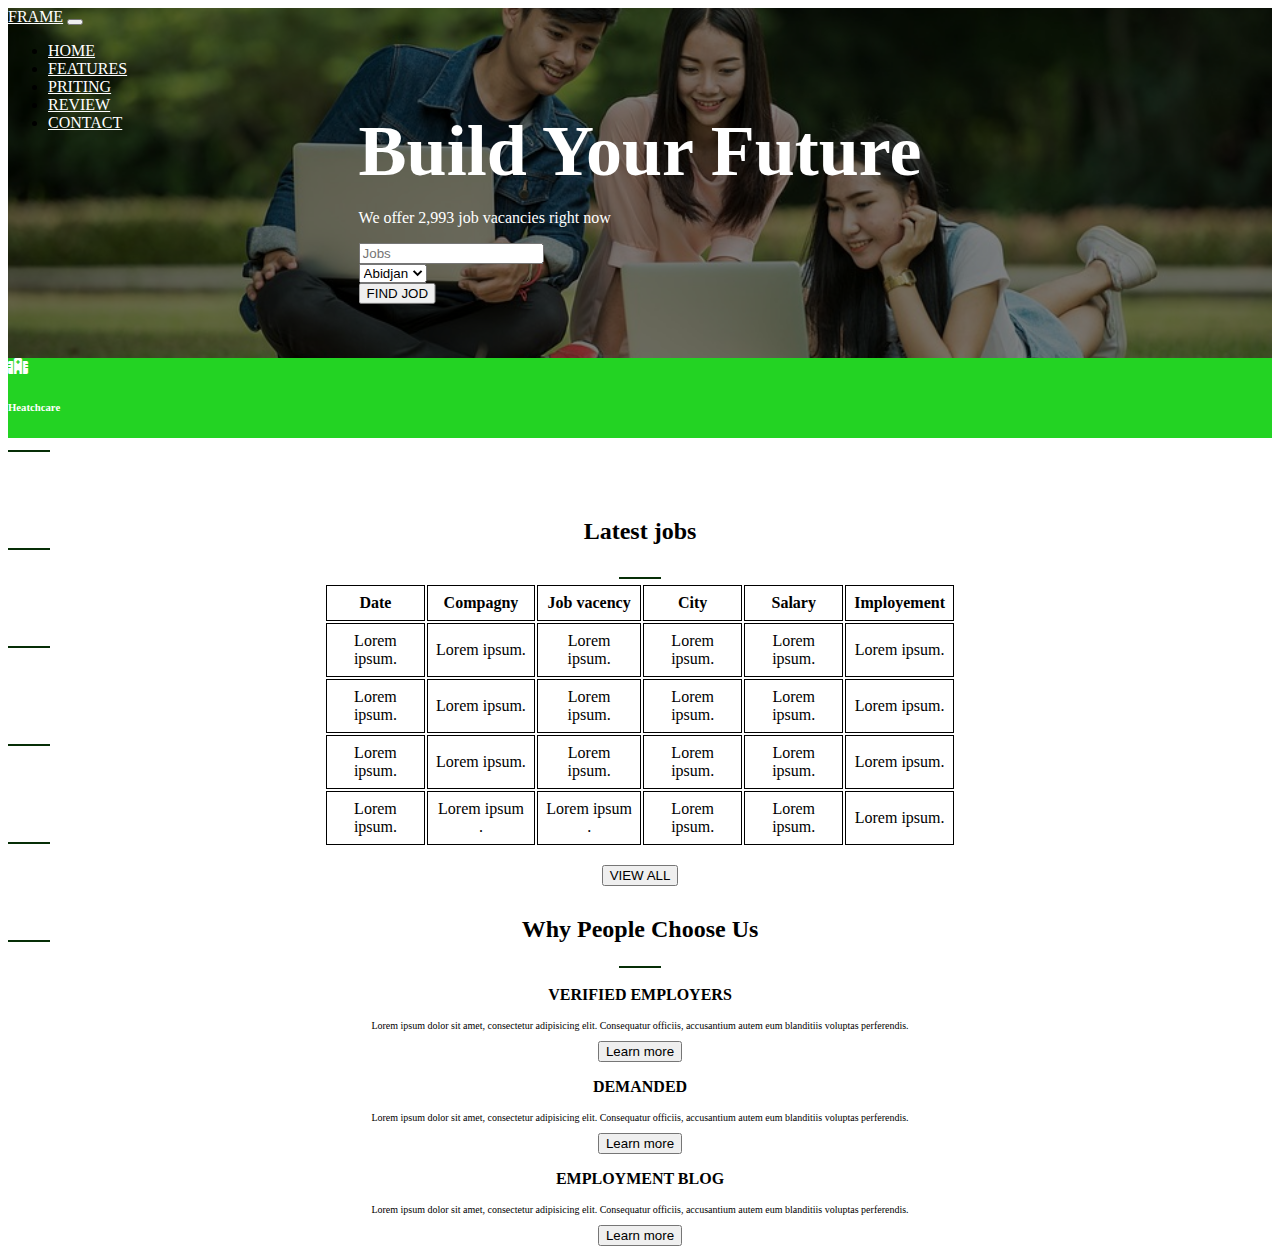
<file: week1/day4/Exercice Ninja/index.html>
<!DOCTYPE html>
<html lang="en">

<head>
    <meta charset="UTF-8">
    <meta http-equiv="X-UA-Compatible" content="IE=edge">
    <meta name="viewport" content="width=device-width, initial-scale=1.0">
    <link rel="stylesheet" href="style.css">
    <link rel="stylesheet" href="https://cdnjs.cloudflare.com/ajax/libs/font-awesome/6.2.1/css/all.min.css">
    <link href="https://cdn.jsdelivr.net/npm/bootstrap@5.3.0-alpha1/dist/css/bootstrap.min.css" rel="stylesheet"
        integrity="sha384-GLhlTQ8iRABdZLl6O3oVMWSktQOp6b7In1Zl3/Jr59b6EGGoI1aFkw7cmDA6j6gD" crossorigin="anonymous" />
    <title>Exercice_xp_ninja</title>
</head>

<body>
    <section class="sections home text-center">
        <div class="overlay">
            <article class="container">
                <nav class="navbar navbar-expand-lg">
                    <div class="container-fluid">
                        <a class="navbar-brand" href="#">FRAME</a>
                        <button class="navbar-toggler" type="button" data-bs-toggle="collapse"
                            data-bs-target="#navbarSupportedContent" aria-controls="navbarSupportedContent"
                            aria-expanded="false" aria-label="Toggle navigation">
                            <span class="navbar-toggler-icon"></span>
                        </button>
                        <div class="collapse navbar-collapse" id="navbarSupportedContent">
                            <ul class="navbar-nav ms-auto mb-2 mb-lg-0">
                                <li class="nav-item">
                                    <a class="nav-link" aria-current="page" href="#">HOME</a>
                                </li>
                                <li class="nav-item">
                                    <a class="nav-link" href="#">FEATURES</a>
                                </li>
                                <li class="nav-item">
                                    <a class="nav-link" href="#">PRITING</a>
                                </li>
                                <li class="nav-item">
                                    <a class="nav-link" href="#">REVIEW</a>
                                </li>
                                <li class="nav-item">
                                    <a class="nav-link" href="#">CONTACT</a>
                                </li>
                            </ul>
                        </div>
                    </div>
                </nav>
                <div class="home-content">
                    <h1>Build Your Future</h1>
                    <p>We offer 2,993 job vacancies right now</p>
                    <form class="row g-3">
                        <div class="col-auto">
                            <input type="password" class="form-control" id="inputPassword2" placeholder="Jobs" />
                        </div>
                        <div class="col-4">
                            <select class="form-select">
                                <option value="1">Abidjan</option>
                                <option value="2">Dabou</option>
                                <option value="3">Bouake</option>
                            </select>
                        </div>
                        <div class="col-auto">
                            <button type="submit" class="btn btn-success">
                                FIND JOD
                            </button>
                        </div>
                    </form>
                </div>
            </article>
        </div>
    </section>
    <section class="section bar">
        <div class="bar-content">
            <div class="container text-center">
                <div class="row align-items-start">
                    <div class="col">
                        <i class="fa-solid fa-hospital"></i>
                        <h6>Heatchcare</h6>
                        <div class="trait"></div>
                    </div>
                    <div class="col">
                        <i class="fa-solid fa-car"></i>
                        <h6>Automobile Jobs</h6>
                        <div class="trait"></div>
                    </div>
                    <div class="col">
                        <i class="fa-solid fa-building"></i>
                        <h6>Construction</h6>
                        <div class="trait"></div>
                    </div>
                    <div class="col">
                        <i class="fa-sharp fa-solid fa-bowl-food"></i>
                        <h6>Food service</h6>
                        <div class="trait"></div>
                    </div>
                    <div class="col">
                        <i class="fa-solid fa-truck-fast"></i>
                        <h6>logistics</h6>
                        <div class="trait"></div>
                    </div>
                    <div class="col">
                        <i class="fa-solid fa-coins"></i>
                        <h6>Finance</h6>
                        <div class="trait"></div>
                    </div>
                </div>
            </div>
        </div>
    </section>

    <section class="section jobs">
        <h2>Latest jobs</h2>
        <div class="trait"></div>
        <table>
            <tr>
                <th>Date</th>
                <th>Compagny</th>
                <th>Job vacency</th>
                <th>City</th>
                <th>Salary</th>
                <th>Imployement</th>
            </tr>
            <tr>
                <td>Lorem ipsum.</td>
                <td>Lorem ipsum.</td>
                <td>Lorem ipsum.</td>
                <td>Lorem ipsum.</td>
                <td>Lorem ipsum.</td>
                <td>Lorem ipsum.</td>
            </tr>
            <tr>
                <td>Lorem ipsum.</td>
                <td>Lorem ipsum.</td>
                <td>Lorem ipsum.</td>
                <td>Lorem ipsum.</td>
                <td>Lorem ipsum.</td>
                <td>Lorem ipsum.</td>
            </tr>
            <tr>
                <td>Lorem ipsum.</td>
                <td>Lorem ipsum.</td>
                <td>Lorem ipsum.</td>
                <td>Lorem ipsum.</td>
                <td>Lorem ipsum.</td>
                <td>Lorem ipsum.</td>
            </tr>
            <tr>
                <td>Lorem ipsum.</td>
                <td>Lorem ipsum .</td>
                <td>Lorem ipsum .</td>
                <td>Lorem ipsum.</td>
                <td>Lorem ipsum.</td>
                <td>Lorem ipsum.</td>
            </tr>
        </table>
        <br>
        <button type="submit" class="btn btn-success">
            VIEW ALL
        </button>
        <br>
    </section>

    <section class="section footer">
        <div class="p-5 bg-light">
            <div class="footer-content"> 
                <div class="row align-items-start">
                    <h1>Why People Choose Us</h1>
                    <div class="trait"></div>
                    <br>
                    <div class="col-4">
                        <h3>VERIFIED EMPLOYERS</h3>
                        <p>Lorem ipsum dolor sit amet, consectetur adipisicing elit. Consequatur officiis, accusantium
                            autem
                            eum blanditiis voluptas perferendis.</p>
                        <button type="button" class="btn btn-primary btn-sm">Learn more</button>
                    </div>
                    <div class="col-4">
                        <h3>DEMANDED</h3>
                        <p>Lorem ipsum dolor sit amet, consectetur adipisicing elit. Consequatur officiis, accusantium
                            autem
                            eum blanditiis voluptas perferendis.</p>
                        <button type="button" class="btn btn-primary btn-sm">Learn more</button>
                    </div>
                    <div class="col-4">
                        <h3>EMPLOYMENT BLOG</h3>
                        <p>Lorem ipsum dolor sit amet, consectetur adipisicing elit. Consequatur officiis, accusantium
                            autem
                            eum blanditiis voluptas perferendis.</p>
                        <button type="button" class="btn btn-primary btn-sm">Learn more</button>
                    </div>
                </div>
            </div>
        </div>
    </section>

</body>

</html>
</file>
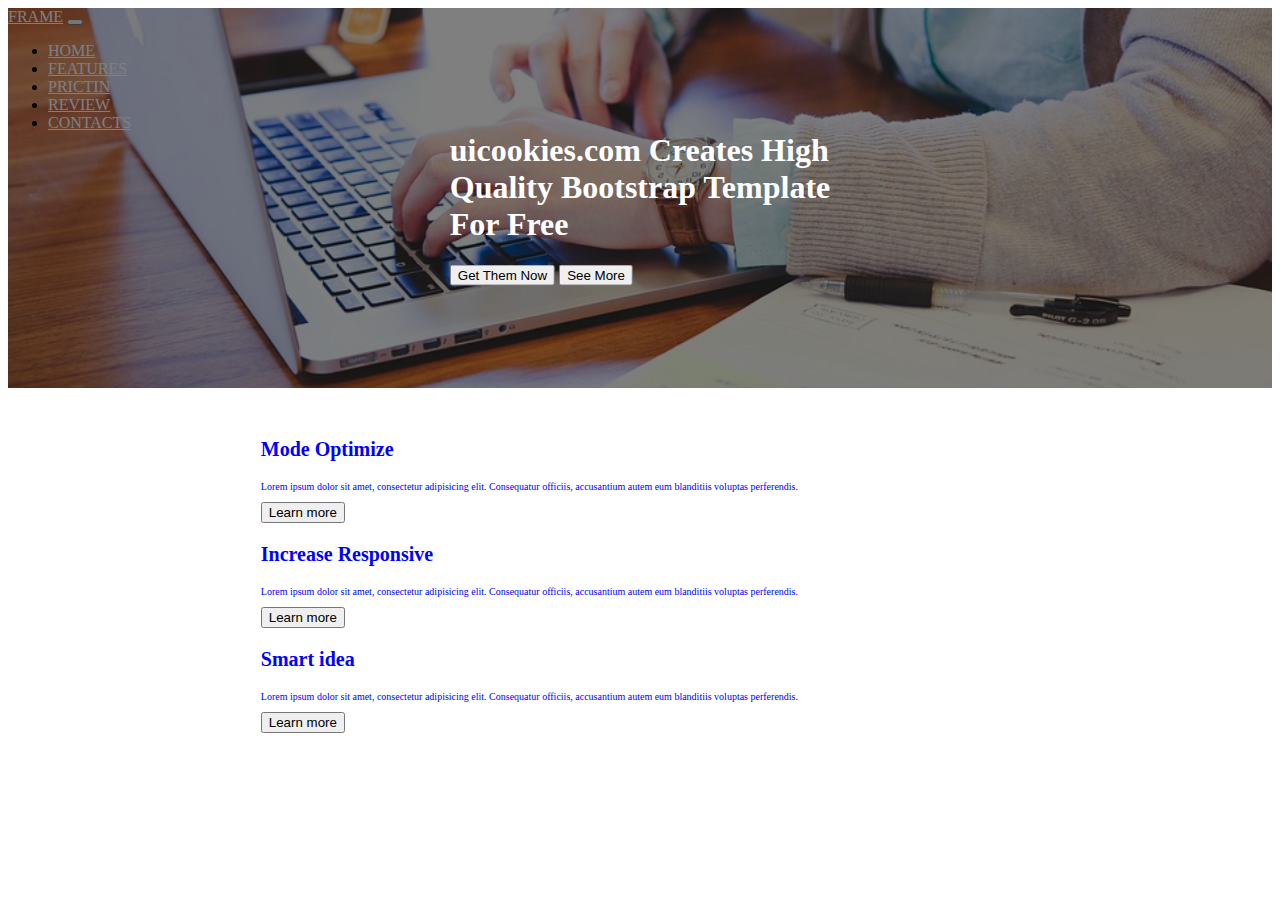
<file: week1/day4/Exercice-XP-GOLD/index.html>
<!DOCTYPE html>
<html lang="en">

<head>
    <meta charset="utf-8" />
    <meta name="viewport" content="width=device-width, initial-scale=1" />
    <link href="https://cdn.jsdelivr.net/npm/bootstrap@5.3.0-alpha1/dist/css/bootstrap.min.css" rel="stylesheet"
        integrity="sha384-GLhlTQ8iRABdZLl6O3oVMWSktQOp6b7In1Zl3/Jr59b6EGGoI1aFkw7cmDA6j6gD" crossorigin="anonymous" />
    <link rel="stylesheet" href="style.css" />
    <title>Exercice_xp_gold </title>
</head>

<body>
    <section class="sections home text-center">
        <nav class="navbar navbar-expand-lg">
            <div class="container-fluid">
                <a class="navbar-brand" href="#">FRAME</a>
                <button class="navbar-toggler" type="button" data-bs-toggle="collapse"
                    data-bs-target="#navbarSupportedContent" aria-controls="navbarSupportedContent"
                    aria-expanded="false" aria-label="Toggle navigation">
                    <span class="navbar-toggler-icon"></span>
                </button>
                <div class="collapse navbar-collapse" id="navbarSupportedContent">
                    <ul class="navbar-nav ms-auto mb-2 mb-lg-0">
                        <li class="nav-item">
                            <a class="nav-link" href="#">HOME</a>
                        </li>
                        <li class="nav-item">
                            <a class="nav-link" href="#">FEATURES</a>
                        </li>
                        <li class="nav-item">
                            <a class="nav-link" href="#">PRICTIN</a>
                        </li>
                        <li class="nav-item">
                            <a class="nav-link" href="#">REVIEW</a>
                        </li>
                        <li class="nav-item">
                            <a class="nav-link" href="#">CONTACTS</a>
                        </li>
                        </form>
                </div>
            </div>
        </nav>
        <div class="overlay">
            <article class="container">
                <div class="home-content">
                    <h1>
                        uicookies.com Creates High <br> Quality Bootstrap Template <br> For Free
                    </h1>
                    <button type="button" class="btn btn-primary">Get Them Now</button>
                    <button type="button" class="btn btn-light">See More</button>
            </article>
        </div>
        </div>
    </section>
    <section class="section page">
        <div class="container">
            <div class="row align-items-start">
              <div class="col-4">
                <h3>Mode Optimize</h3>
                <p>Lorem ipsum dolor sit amet, consectetur adipisicing elit. Consequatur officiis, accusantium autem eum blanditiis voluptas perferendis.</p>
                <button type="button" class="btn btn-primary btn-sm">Learn more</button>
            </div>
              <div class="col-4">
                <h3>Increase Responsive</h3>
                <p>Lorem ipsum dolor sit amet, consectetur adipisicing elit. Consequatur officiis, accusantium autem eum blanditiis voluptas perferendis.</p>
                <button type="button" class="btn btn-primary btn-sm">Learn more</button>
            </div>
              <div class="col-4">
                <h3>Smart idea</h3>
                <p>Lorem ipsum dolor sit amet, consectetur adipisicing elit. Consequatur officiis, accusantium autem eum blanditiis voluptas perferendis.</p>
                <button type="button" class="btn btn-primary btn-sm">Learn more</button>
            </div>
            </div>
          </div>
    </section>

    <script src="https://cdn.jsdelivr.net/npm/@popperjs/core@2.11.6/dist/umd/popper.min.js"
        integrity="sha384-oBqDVmMz9ATKxIep9tiCxS/Z9fNfEXiDAYTujMAeBAsjFuCZSmKbSSUnQlmh/jp3"
        crossorigin="anonymous"></script>
    <script src="https://cdn.jsdelivr.net/npm/bootstrap@5.3.0-alpha1/dist/js/bootstrap.min.js"
        integrity="sha384-mQ93GR66B00ZXjt0YO5KlohRA5SY2XofN4zfuZxLkoj1gXtW8ANNCe9d5Y3eG5eD"
        crossorigin="anonymous"></script>
</body>

</html>
</file>
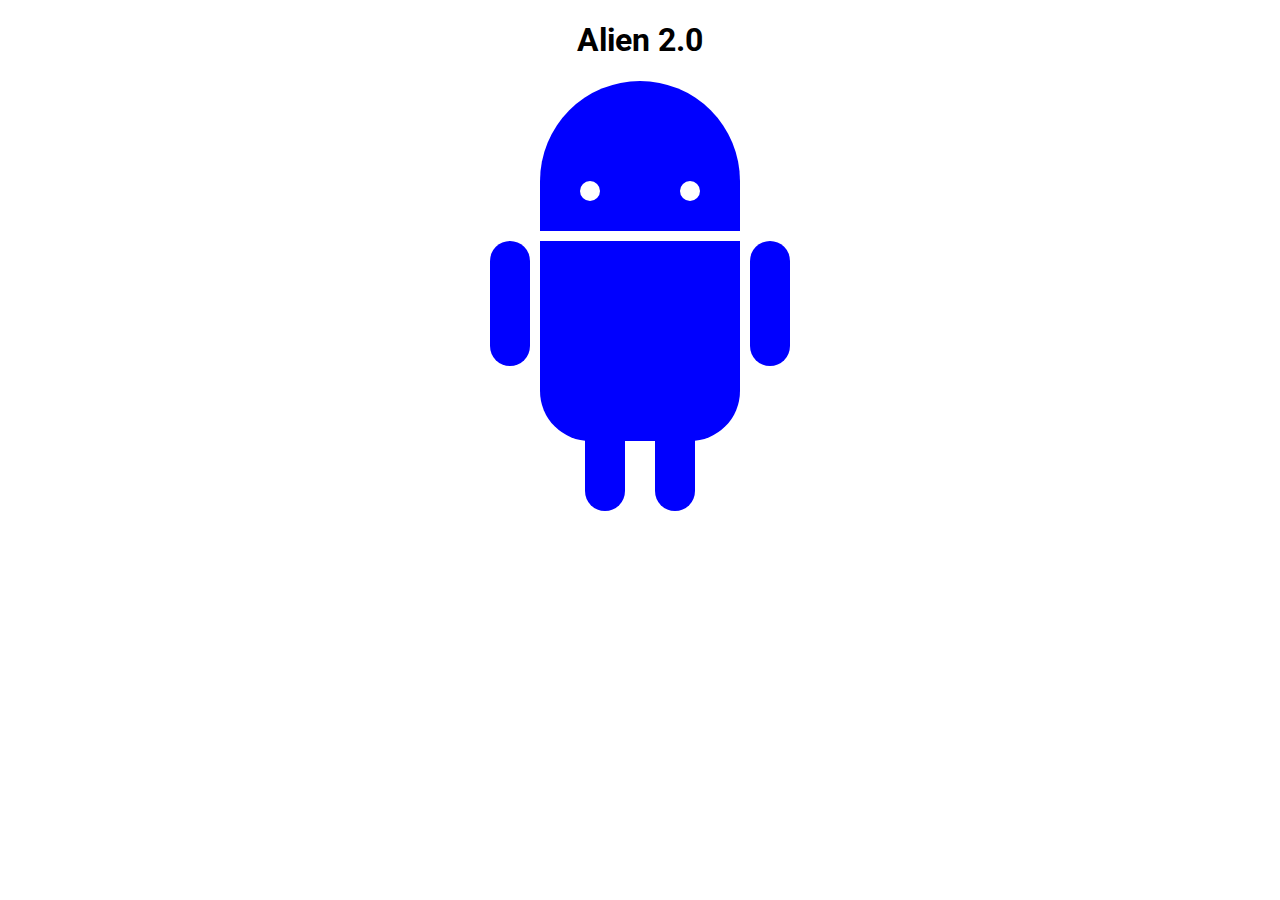
<file: week1/day5/Exercice XP GOLD/index.html>
<!DOCTYPE html>
<html>
<head>
    <title>RoboPage</title>
    <link rel="stylesheet" type="text/css" href="style.css">
    <link href="https://fonts.googleapis.com/css?family=Roboto" rel="stylesheet">
</head>
<body>
    <h1>Alien 2.0</h1>
    <div class="robots">
        <div class="android"> 
            <div class="head"> 
                <div class="eyes"> 
                    <div class="left_eye"></div> 
                    <div class="right_eye"></div>
                </div> 
            </div> 
            <div class="upper_body"> 
                <div class="left_arm"></div> 
                <div class="torso"></div> 
                <div class="right_arm"></div> 
            </div> 
            <div class="lower_body"> 
                <div class="left_leg"></div> 
                <div class="right_leg"></div> 
            </div> 
        </div>
    </div>
</body>
</html>
</file>
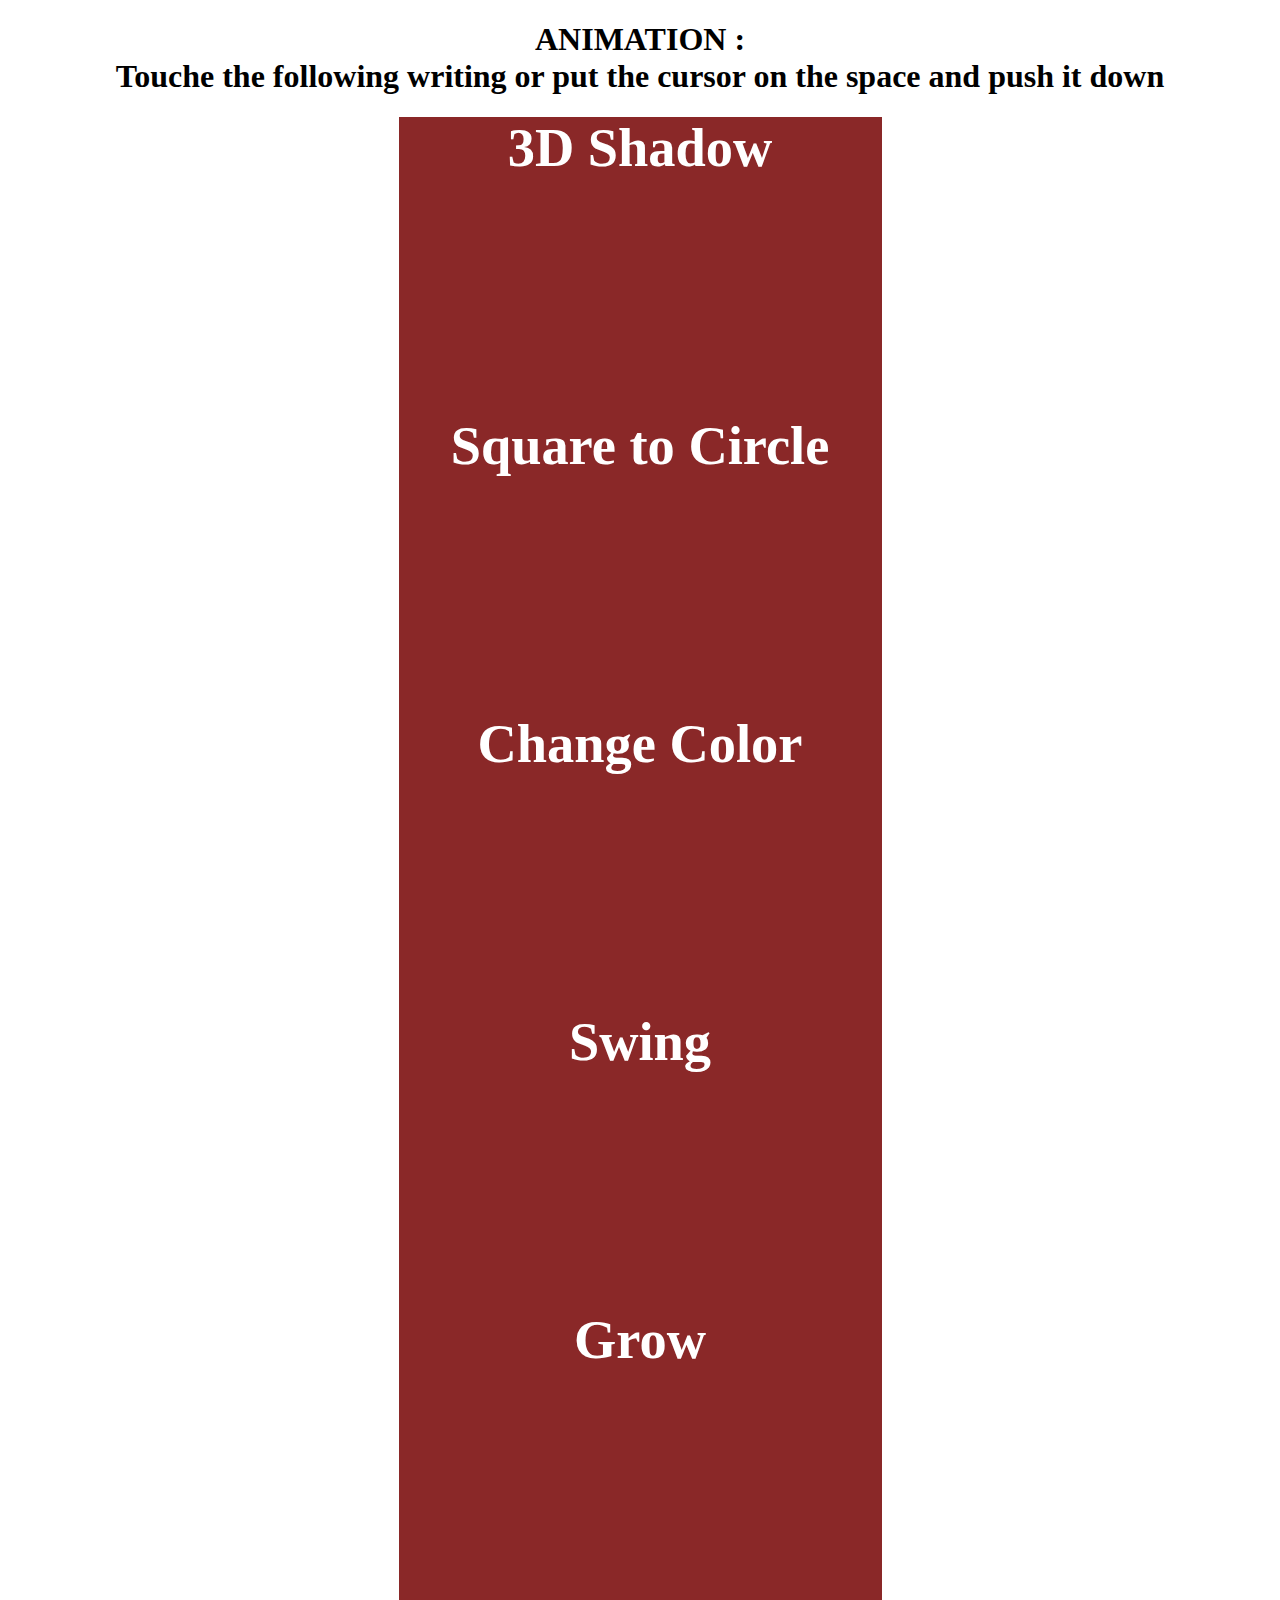
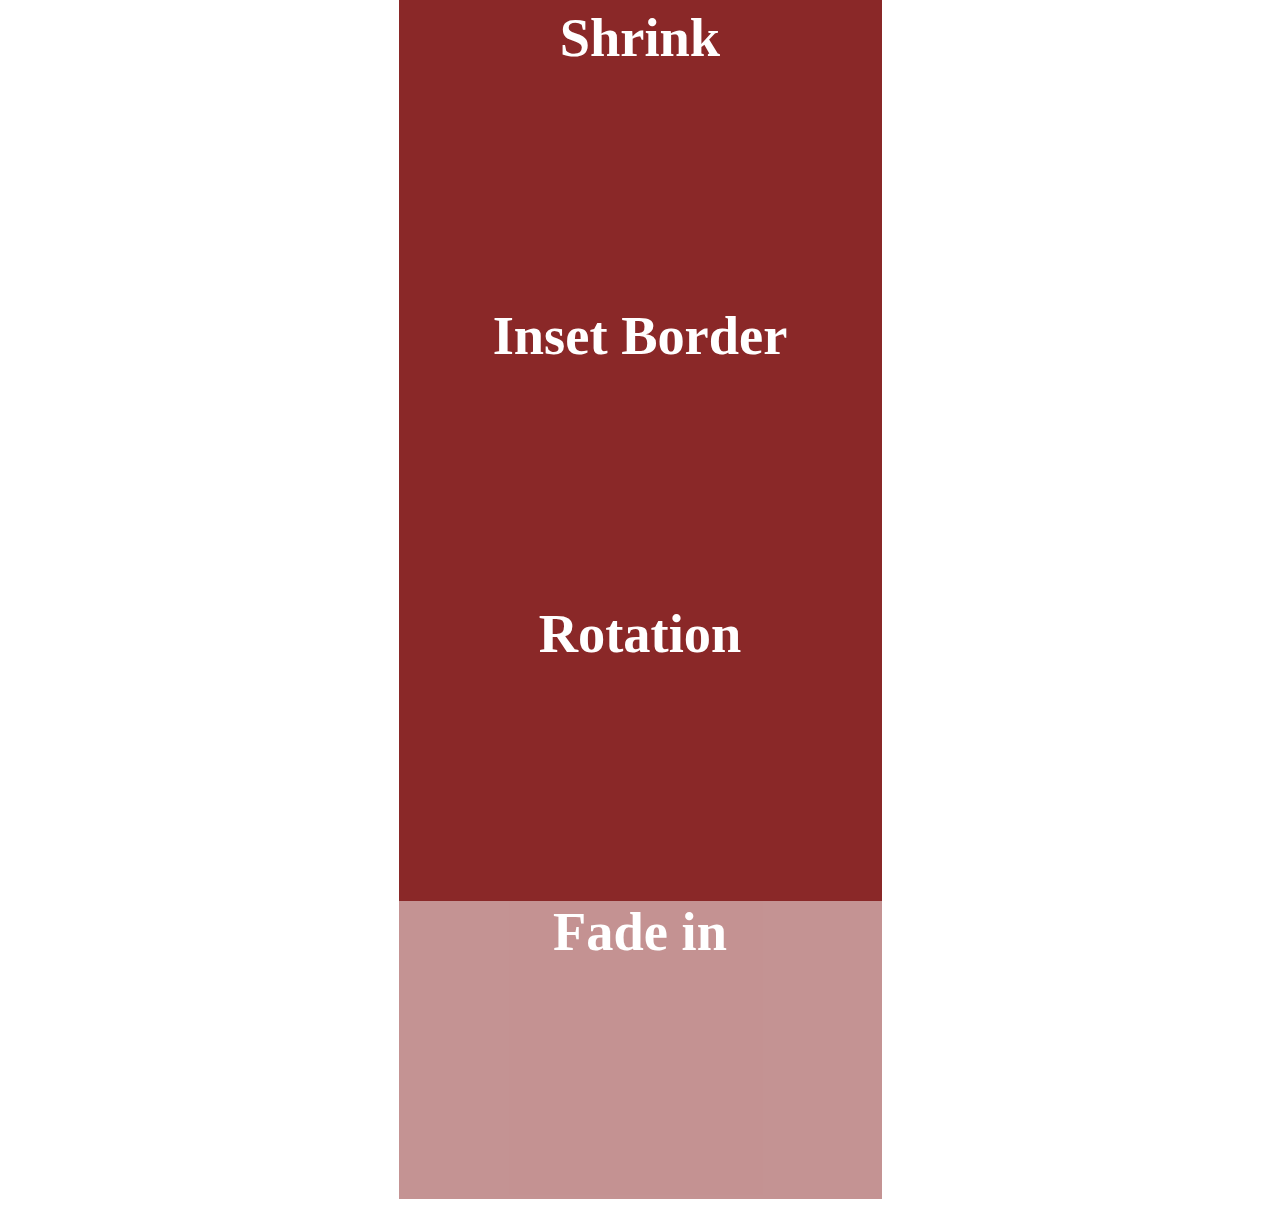
<file: week1/day5/DailyChallenge/CSSAnimation/index.html>
<!DOCTYPE html>
<html lang="en">
<head>
    <meta charset="UTF-8">
    <meta http-equiv="X-UA-Compatible" content="IE=edge">
    <meta name="viewport" content="width=device-width, initial-scale=1.0">
    <link rel="stylesheet" type="text/css" href="style.css" />
    <title>Animation</title>
</head>
<body>
    <h1>ANIMATION :<br> Touche the following writing or put the cursor on the space and push it down</h1>
    
    
    <div class="threed">3D Shadow</div>
    <div class="circle">Square to Circle</div>

    <div class="color">Change Color</div>
    
    <div class="swing">Swing</div>

    
    <div class="grow">Grow</div>

    <div class="shrink">Shrink</div>

    <div class="border">Inset Border</div>

    <div class="rotate">Rotation</div>

    <div class="fade"> Fade in</div>
    
    
    
    
    
    

</body>
</html>
</file>
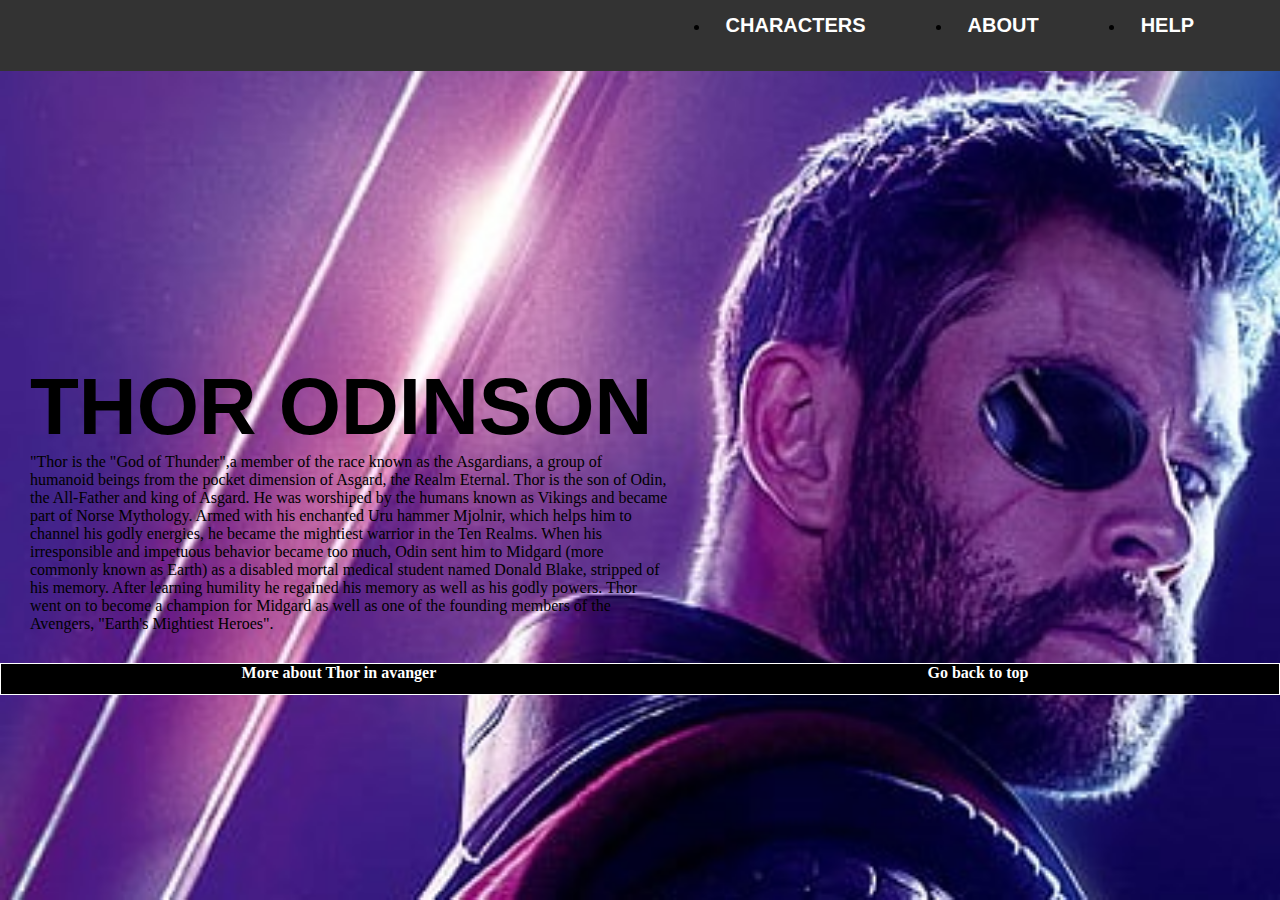
<file: week1/day1/DailyChallenge/Dally1.html>
<html>
    <head>
        <meta charset="ut-8">
        <title>Day one's challenge</title>
        <link rel="stylesheet" href="Dally1.css">
    </head>
    <body>
                <nav>
                        <ul id="retour">
                                <li><a href="help" >HELP</a></li>
                                <li><a href="about">ABOUT</a></li>
                                <li><a href="caracter">CHARACTERS</a></li>
                        </ul>
                </nav>
        
        
    <section class="corps">
                <h1 > THOR ODINSON</h1>  
            <p>
                          
"Thor is the "God of Thunder",a member of the race known as the Asgardians, 
a group of humanoid beings from the pocket dimension of Asgard, the Realm Eternal.
Thor is the son of Odin, the All-Father and king of Asgard. He was worshiped by the humans known as 
Vikings and became part of Norse Mythology. Armed with his enchanted Uru hammer Mjolnir,
which helps him to channel his godly energies, he became the mightiest warrior in the Ten Realms. 
When his irresponsible and impetuous behavior became too much, Odin sent him to Midgard
(more commonly known as Earth) as a disabled mortal medical student named Donald Blake,
stripped of his memory. After learning humility he regained his memory as well as his godly powers.
Thor went on to become a champion for Midgard as well as one of the founding members of the Avengers, 
"Earth's Mightiest Heroes".
            </p>
        </div>
 </section>
<footer>
            <diV class="about"><a href="#retour">More about Thor in avanger</a></diV>
            <div class="back"><a href="#retour">Go back to top</a></div>
</footer>
    </body>
</html>
</file>
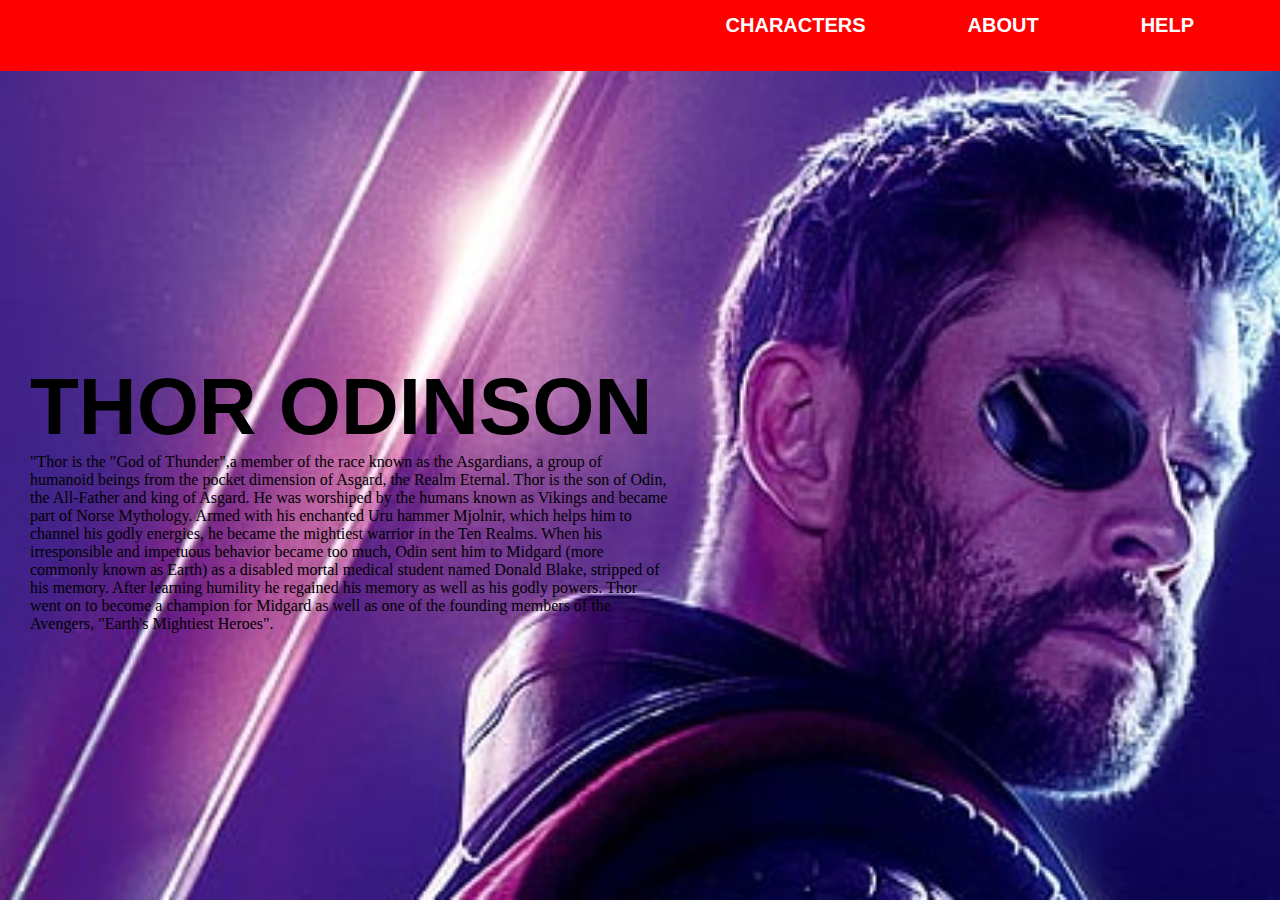
<file: week1/day2/DailyChallenge/Day.html>
<html>
    <head>
        <meta charset="ut-8">
        <title>Day one's challenge</title>
        <link rel="stylesheet" href="Daily.css">
    </head>
    <body>
                <nav>
                        <ul id="retour">
                                <li><a href="help" >HELP</a></li>
                                <li><a href="about">ABOUT</a></li>
                                <li><a href="caracter">CHARACTERS</a></li>
                        </ul>
                </nav>
        
        
    <section class="corps">
                <h1 > THOR ODINSON</h1>  
            <p>
                          
"Thor is the "God of Thunder",a member of the race known as the Asgardians, 
a group of humanoid beings from the pocket dimension of Asgard, the Realm Eternal.
Thor is the son of Odin, the All-Father and king of Asgard. He was worshiped by the humans known as 
Vikings and became part of Norse Mythology. Armed with his enchanted Uru hammer Mjolnir,
which helps him to channel his godly energies, he became the mightiest warrior in the Ten Realms. 
When his irresponsible and impetuous behavior became too much, Odin sent him to Midgard
(more commonly known as Earth) as a disabled mortal medical student named Donald Blake,
stripped of his memory. After learning humility he regained his memory as well as his godly powers.
Thor went on to become a champion for Midgard as well as one of the founding members of the Avengers, 
"Earth's Mightiest Heroes".
            </p>
        </div>
 </section>
    </body>
</html>
</file>
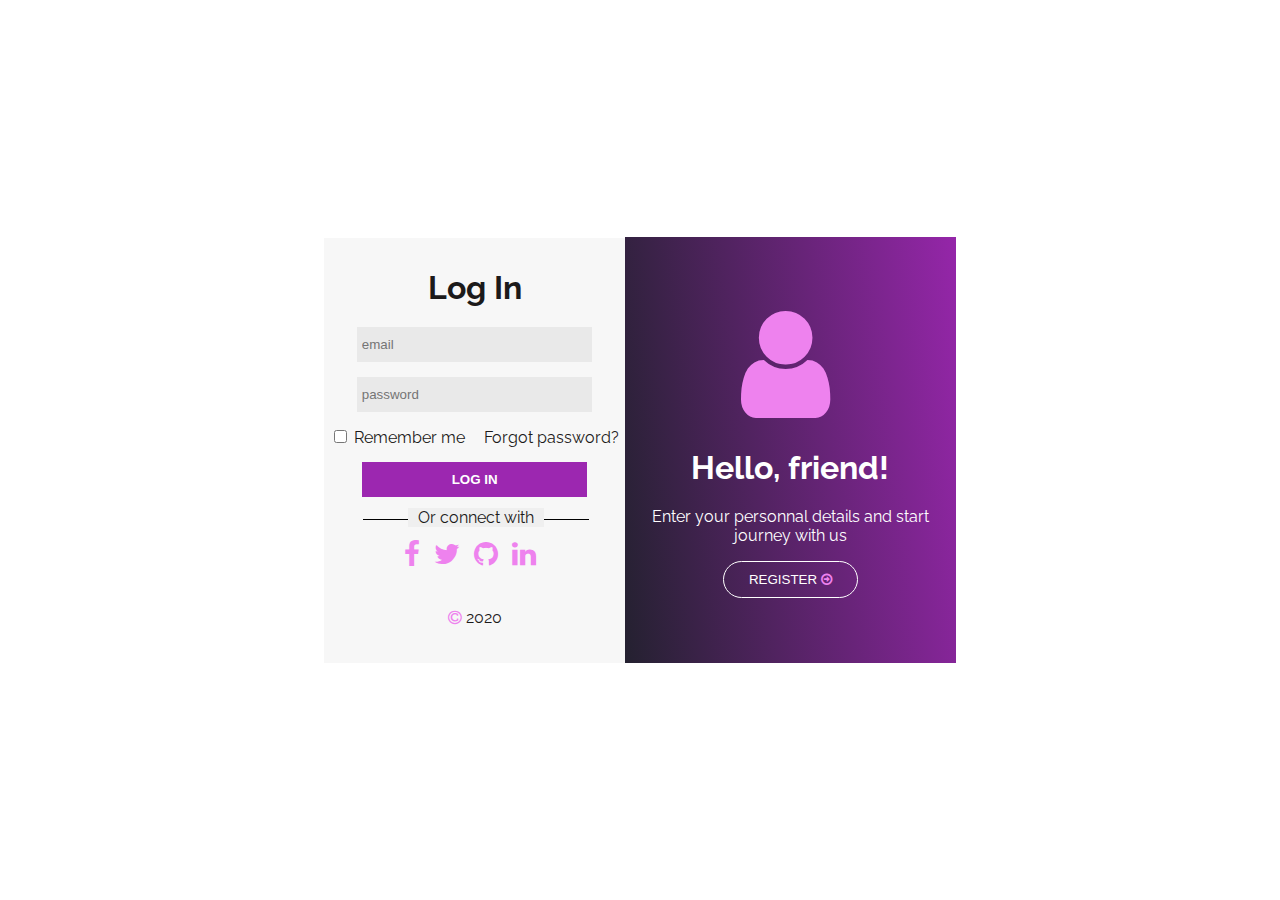
<file: week1/day2/Exercice-XP-Ninja/Login.html>
<!DOCTYPE html>
<html lang="en">

<head>
    <meta charset="UTF-8">
    <meta http-equiv="X-UA-Compatible" content="IE=edge">
    <meta name="viewport" content="width=Page, initial-scale=1.0">
    <link rel="stylesheet" href="https://cdnjs.cloudflare.com/ajax/libs/font-awesome/4.7.0/css/font-awesome.min.css">
    <link rel="stylesheet" href="Login.css">
    <title>Login page</title>
</head>

<body>

    <div class="container">
        <div class="Gauche">
            <h1>Log In</h1>
            <div>
                <input type="email" class="input-style" placeholder="email">
            </div>
            <div class="mt-15">
                <input type="password" class="input-style" placeholder="password">
            </div>
            <div class="mt-15">
                <div class="remember">
                    <input type="checkbox" name="check" id="check">
                    <label for="remember">Remember me</label>
                </div>
                <div class="remember">
                    <p class="forget-password"><a href="">Forgot password?</a></p>
                </div>
            </div>
            <div class="mt-15">
                <button class="btn">LOG IN</button>
            </div>
            <div class="text-2">
                <p class="around-word"> <span>Or connect with</span> </p>
            </div>
            <div>
                <i class="fa fa-facebook icon-size" aria-hidden="true"></i>
                <i class="fa fa-twitter icon-size" aria-hidden="true"></i>
                <i class="fa fa-github icon-size" aria-hidden="true"></i>
                <i class="fa fa-linkedin icon-size" aria-hidden="true"></i>
            </div>
            <div id="copyright">
                <p><i class="fa fa-copyright" aria-hidden="true"></i> 2020</p>
            </div>
        </div>
        <div class="Droit">
            <i class="fa fa-user icon-size-xl" aria-hidden="true"></i>
            <h1>Hello, friend!</h1>
            <p>Enter your personnal details and start journey with us</p>
            <button class="btn-login">REGISTER <i class="fa fa-arrow-circle-o-right" aria-hidden="true"></i> </button>
        </div>
    </div>

</body>

</html>
</file>
<file: week1/day4/Exercice Ninja/style.css>
/* Attenuer la luminosité d'une image*/
.overlay {
  position: absolute;
  top: 0;
  left: 0;
  bottom: 0;
  right: 0;
  background: rgba(0, 0, 0, 0.5);
}

/* couleur des elements de la barre de navigation*/
.navbar-brand,
.nav-link {
  color: white !important;
}

.home {
  position: relative;
  height: 350px;
  background-image: url(bg.png);
  background-repeat: no-repeat;
  background-position: center;
  background-size: cover;
}

.home .home-content h1 {
  margin-bottom: 10px;
  font-size: 4.5rem;
}

.home .home-content {
  position: absolute;
  top: 50%;
  left: 50%;
  transform: translate(-50%, -50%);
  color: white;
}

.bar {
  position: relative;
  height: 80px;
  width: 100%;
  background-color: rgb(35, 211, 35);
  color: white;
}

.trait {
  width: 40px;
  border: 1px solid rgb(6, 46, 6);
  display: inline-block;
}

.jobs {
  padding-top: 60px;
  position: relative;
  text-align: center;
  margin: 0 auto;
  width: 50%;
}

.jobs table th,
.jobs table td {
  border: 1px solid black;
  padding: 8px;
  text-align: center;
}

.footer {
  position: relative;
  margin-top: 30px;
  text-align: center;
  font-size: 10px;
}

.footer h1{
    font-size: 1.5rem;
}

.footer h3{
    font-size: 1rem;
}
</file>
<file: week1/day4/Exercice-XP-GOLD/style.css>
/* Attenuer la luminosité d'une image*/

.overlay{
    position : absolute;
    top : 0;
    left : 0;
    bottom: 0;
    right : 0;
    background : rgba(0,0,0,0.5);
}

.home{
    position: relative;
    height: 380px;
    background-image: url("bg.png");
    background-repeat: no-repeat;
    background-position: center;
    background-size: cover;
}

.navbar-brand, .nav-link{
    color: white !important;
}

.page{
    width: 60%;
    color: blue;
    margin: 50px auto;
    font-size: 10px;
}
h3 {
    font-size: 20px;

}
/* centrer verticalement*/
.home .home-content{
    position: absolute;
    top: 50%;
    left: 50%;
    transform: translate(-50%, -50%);
    color: white;
}
</file>
<file: week1/day5/Exercice XP GOLD/style.css>
h1 {
  text-align: center;
  font-family: "Roboto", sans-serif;
}

.robots {
  flex-wrap: wrap;
  display: flex;
  justify-content: center;
}

.head,
.left_arm,
.torso,
.right_arm,
.left_leg,
.right_leg {
  background-color: blue;
}

.head {
  width: 200px;
  margin: 0 auto;
  height: 150px;
  border-radius: 200px 200px 0 0;
  margin-bottom: 10px;
}

.eyes {
  display: flex;
}

.head:hover {
  width: 300px;
  transition: 1s ease-in-out;
}

.upper_body {
  width: 300px;
  height: 150px;
  display: flex;
}

.left_arm,
.right_arm {
  width: 40px;
  height: 125px;
  border-radius: 100px;
  animation-name: torso;
  animation-duration: 25s;
}

.left_arm {
  margin-right: 10px;
}

.right_arm {
  margin-left: 10px;
}

.torso {
  width: 200px;
  height: 200px;
  border-radius: 0 0 50px 50px;
  animation-name: torso;
  animation-duration: 25s;
}

@keyframes torso {
  0%   {background-color:rgb(245, 170, 8); left:0px; top:0px;}
  25%  {background-color:yellow; left:200px; top:0px;}
  50%  {background-color:rgb(255, 0, 106); left:200px; top:200px;}
  75%  {background-color:green; left:0px; top:200px;}
  100% {background-color:rgb(0, 255, 136); left:0px; top:0px;}
}

.lower_body {
  width: 200px;
  height: 200px;
  margin: 0 auto;
  display: flex;
}

.left_leg,
.right_leg {
  width: 40px;
  height: 120px;
  border-radius: 0 0 100px 100px;
  animation-name: torso;
  animation-duration: 25s;
}

.left_leg {
  margin-left: 45px;
}

.left_leg:hover {
  -webkit-transform: rotate(20deg);
  -moz-transform: rotate(20deg);
  -o-transform: rotate(20deg);
  -ms-transform: rotate(20deg);
  transform: rotate(20deg);
}

.right_leg {
  margin-left: 30px;
}

.left_eye,
.right_eye {
  width: 20px;
  height: 20px;
  border-radius: 15px;
  background-color: white;
}

.left_eye {
  position: relative;
  top: 100px;
  left: 40px;
}

.right_eye {
  position: relative;
  top: 100px;
  left: 120px;
}
</file>
<file: week1/day5/DailyChallenge/CSSAnimation/style.css>
/* CSS DE TOUTE LES BALISE DIV*/
body > div
{
            width:483px;
            height:298px;
            background:rgb(138, 40, 40);
            transition:all 0.3s ease;
            color: #fff;
            font-family: Lato;
            font-weight: 900;
            font-size: 3.4em;
            text-align: center;
            margin: auto;
}
/* CSS DE TOUTE LES BALISE H*/
h1,h2,h3
{
    text-align: center;
}

/* CSS DE LA CLASSE FADE*/
.fade
{
        opacity:0.5;
}
.fade:hover
{
        opacity:1;
}
/* CSS DE LA CLASSE COLOR*/

.color:hover
{
        background:white;
}
/* CSS DE LA CLASSE SHRINK*/
.shrink:hover
{
        -webkit-transform: scale(0.8);
        -ms-transform: scale(0.8);
        transform: scale(0.8);
}
/* CSS DE LA CLASSE GROW*/
.grow:hover
{
        -webkit-transform: scale(1.3);
        -ms-transform: scale(1.3);
        transform: scale(1.3);
}
/* CSS DE LA CLASSE ROTATE*/
.rotate:hover
{
        -webkit-transform: rotateZ(-30deg);
        -ms-transform: rotateZ(-30deg);
        transform: rotateZ(-30deg);
}
/* CSS DE LA CLASSE CIRCLE*/
.circle:hover
{
        border-radius:50%;
}
/* CSS DE LA CLASSE THREED*/
.threed:hover
{
        box-shadow:
                1px 1px red,
                2px 2px red,
                3px 3px red;
        -webkit-transform: translateX(-3px);
        transform: translateX(-3px);
}
/* CSS DE LA CLASSE SWING*/
.swing:hover
{
        -webkit-animation: swing 1s ease;
        animation: swing 1s ease;
        -webkit-animation-iteration-count: 1;
        animation-iteration-count: 1;
}
@-webkit-keyframes swing
{
    15%
    {
        -webkit-transform: translateX(5px);
        transform: translateX(5px);
    }
    30%
    {
        -webkit-transform: translateX(-5px);
       transform: translateX(-5px);
    } 
    50%
    {
        -webkit-transform: translateX(3px);
        transform: translateX(3px);
    }
    65%
    {
        -webkit-transform: translateX(-3px);
        transform: translateX(-3px);
    }
    80%
    {
        -webkit-transform: translateX(2px);
        transform: translateX(2px);
    }
    100%
    {
        -webkit-transform: translateX(0);
        transform: translateX(0);
    }
}
@keyframes swing
{
    15%
    {
        -webkit-transform: translateX(5px);
        transform: translateX(5px);
    }
    30%
    {
        -webkit-transform: translateX(-5px);
        transform: translateX(-5px);
    }
    50%
    {
        -webkit-transform: translateX(3px);
        transform: translateX(3px);
    }
    65%
    {
        -webkit-transform: translateX(-3px);
        transform: translateX(-3px);
    }
    80%
    {
        -webkit-transform: translateX(2px);
        transform: translateX(2px);
    }
    100%
    {
        -webkit-transform: translateX(0);
        transform: translateX(0);
    }
}
.border:hover
{
        box-shadow: inset 0 0 0 25px red;
}
</file>
<file: week1/day1/DailyChallenge/Dally1.css>
*{
  margin: 0px;
  padding:0px;
}
body{
  background-image: url("avanger.jpg");
  background-repeat: no-repeat;
  background-size:cover;
  background-attachment: absolute;
}
nav {
    list-style-type: none;
    overflow: hidden;
    background-color: #333;
  }
  nav a:hover {
    background-color: #ddd;
    color: black;
   
  }
 .corps{
   width:50%;
   margin-top:290px;
   margin-left: 30px;
   
 }
 .w-text{
  display:flex;
  flex-direction: column;
  align-self: flex-end;
  width:50%;
 }
  li {
    float: right;
  }
  
  li a {
    display: block;
    color: white;
    text-align: center;
    padding: 14px 16px;
    text-decoration: none;
    font-size:20px;
    font-family:Arial, sans-serif;
    font-weight:bold;
    margin-right:70px;
    margin-bottom:20px;
  }

h1{
    font-size: 80px;
    font-family:helvetica, sans-serif;
}
section p{
font-size:17,5px;
}

footer{
  display:flex;
  justify-content: space-around;
  border:solid white 1px;
  background-color: black;
  margin-top: 30px;
  height:30px;
  padding: 0px;

}
.back a,.about a{
  margin-right:10px;
  text-decoration: none;
  color:white;
  font-weight:bold;
}
</file>
<file: week1/day2/DailyChallenge/Daily.css>
*{
    margin: 0px;
    padding:0px;
  }
  body{
    background-image: url("avanger.jpg");
    background-repeat: no-repeat;
    background-size:cover;
    background-attachment: absolute;
  }
  nav {
      list-style-type: none;
      overflow: hidden;
      background-color: #333;
    }
    nav a:hover {
      background-color: #ddd;
      color: black;
     
    }
   .corps{
     width:50%;
     margin-top:290px;
     margin-left: 30px;
     
   }
   .w-text{
    display:flex;
    flex-direction: row;
    align-self: flex-end;
    width:50%;
   }
    li {
      float: right;
    }
    
    li a {
      display: block;
      color: white;
      text-align: center;
      padding: 14px 16px;
      text-decoration: none;
      font-size:20px;
      font-family:Arial, sans-serif;
      font-weight:bold;
      margin-right:70px;
      margin-bottom:20px;
    }
  
  h1{
      font-size: 80px;
      font-family:helvetica, sans-serif;
  }
  section p{
  font-size:17,5px;
  }
  


/* Small devices (portrait tablets and large phones, 600px and up) */
@media only screen and (min-width: 600px) {
   
    h1{
        font-size:35px;
        
    }
    nav{
        list-style-type: none;
        overflow: hidden;
        background-color: yellow;
        color:black;
    }
    ul{
        list-style-type: none;
        overflow: hidden;
    }
    
}

/* Medium devices (landscape tablets, 768px and up) */
@media only screen and (min-width: 768px) {
    
    h1{
        font-size:25px;
          
    }
    h1 p{
        display:flex;
        flex-direction: column;
    }
   
    nav{
        list-style-type: none;
      overflow: hidden;
      background-color: #333;
        background-color: lightgreen;
        color:black;
    }
    ul{
        list-style-type: none;
        overflow: hidden;
    }
}

/* Large devices (laptops/desktops, 992px and up) */
@media only screen and (min-width: 992px) {
  
    nav{
        list-style-type: none;
      overflow: hidden;
     background-color: red; color:white;
        
    }
    h1,p{
        display:flex;
        flex-direction:row;
    }
    ul{
        list-style-type: none;
        overflow: hidden;
    }
    
}

/* Extra large devices (large laptops and desktops, 1200px and up) */
@media only screen and (min-width: 1200px) {
    f
    nav{
        
        background-color: black;
        color:white;
    }
    section{
        width:100%;
    }
    h1,p{
        display:inline;
    }
    h1{ font-size: 80px;
        font-family:helvetica, sans-serif;
    }
    section p{
        font-size:17,5px;
        }      
    ul{
        list-style-type: none;
        overflow: hidden;
    }
    
    
}
</file>
<file: week1/day2/Exercice-XP-Ninja/Login.css>
@import url('https://fonts.googleapis.com/css2?family=Raleway:wght@200&display=swap');

body {
    margin: 0;
    padding: 0;
    color: #1c1a1a;
    font-family: 'Raleway', sans-serif;
}

h1 {
    font-weight: bold;
}

.container {
    display: flex;
    min-height: 100vh;
    justify-content: center;
    align-items: center;
}

.Gauche {
    background-color: #f7f7f7;
    width: 23.5%;
    height: 410px;
    text-align: center;
    padding-top: 10px;
    padding-bottom: 5px;
}

.Droit {
    text-align: center;
    background: linear-gradient(83deg, rgba(36,33,48,1) 0%, rgba(149,38,169,1) 100%);
    width: 23.5%;
    color: #fff;
    padding: 65px 15px;
}

.input-style {
    background-color: #e9e9e9;
    padding: 10px 5px;
    border: none;
    width: 75%;
}

.forget-password {
    display: inline;
}

.forget-password  a {
    color: #1c1a1a;
    text-decoration: none;
    margin-left: 15px;
}

.btn {
    padding: 10px 5px;
    width: 75%;
    background-color: #9c27b0;
    color: #fff;
    font-weight: bold;
    border: none;
}

.mt-15 {
    margin-top: 15px;
}

.remember {
    display: inline;
}

.around-word {
    width: 100%;
    text-align: center;
    border-bottom: 1px solid #000;
    line-height: 0.1em;
    margin: 20px 0 20px;
}

.around-word span {
    background:#efefef; 
    padding:0 10px; 
}

.text-2 {
    margin-left: 13%;
    width: 75%;
}

.icon-size {
    font-size: 28px;
    margin-right: 10px;
}

.icon-size-ms {
    font-size: 28px;
    margin-right: 10px;
}

.icon-size-xl {
    font-size: 125px;
    margin-right: 10px;
}

#copyright {
    bottom: 0;
    margin-top: 40px;
}

.btn-login {
    padding: 10px 25px;
    border: 1px solid #fff;
    background: none;
    border-radius: 30px;
    color: #fff;
}
.fa{
    color:violet;
}
</file>
